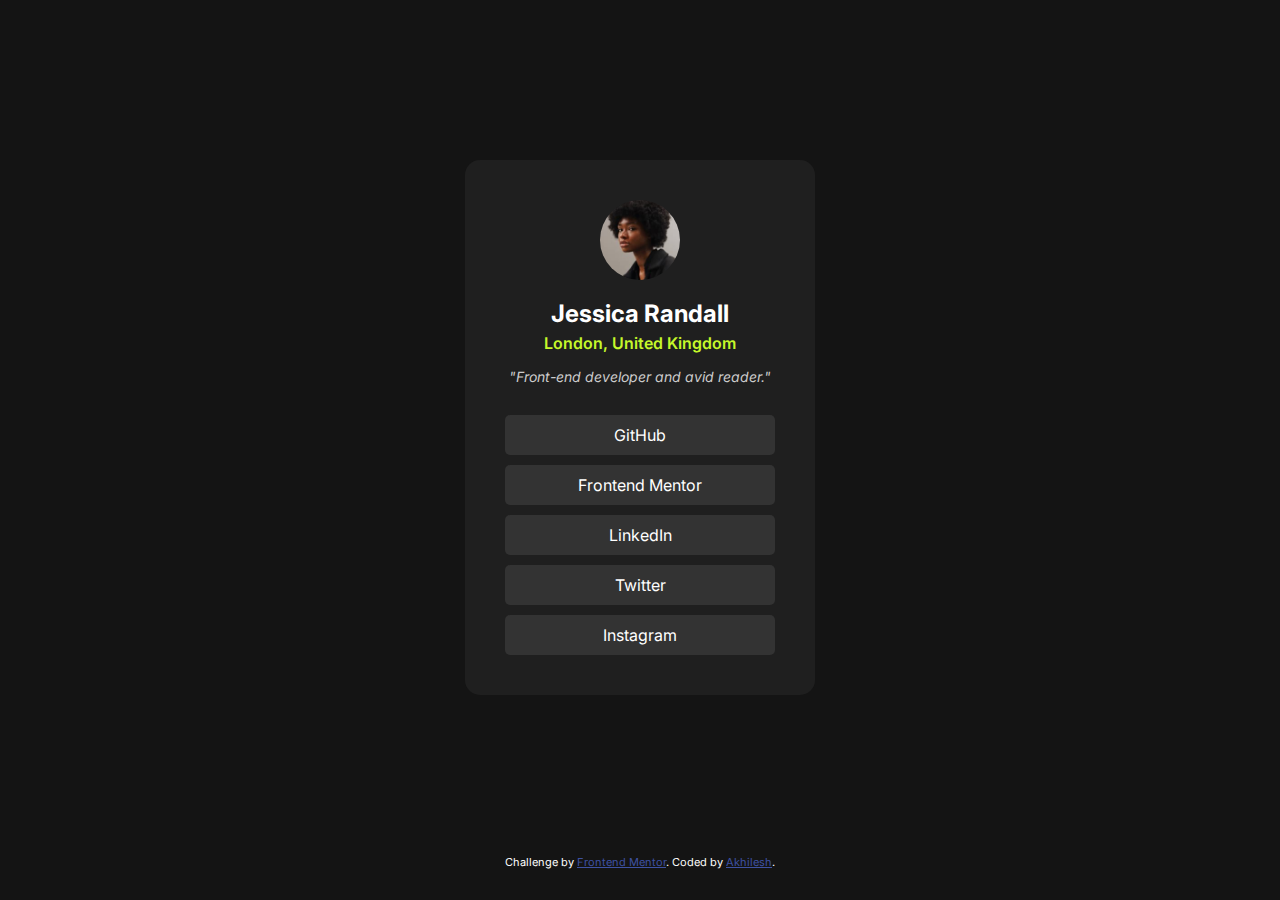
<file: index.html>
<!DOCTYPE html>
<html lang="en">

<head>
  <meta charset="UTF-8">
  <meta name="viewport" content="width=device-width, initial-scale=1.0">
  <!-- displays site properly based on user's device -->

  <link rel="icon" type="image/png" sizes="32x32" href="./assets/images/favicon-32x32.png">

  <title>Frontend Mentor | Social links profile</title>
  <link rel="preconnect" href="https://fonts.google.com/specimen/Inter">
  <!-- Feel free to remove these styles or customise in your own stylesheet 👍 -->

  <link rel="stylesheet" href="./social-links-profile-main/style.css">
</head>

<body>

  <div class="container">
    <div class="profile-card">
      <img src="./social-links-profile-main/assets/images/avatar-jessica.jpeg" alt="Profile Picture"
        class="profile-img">
      <h1 class="name">Jessica Randall</h1>
      <p class="location">London, United Kingdom</p>
      <p class="description">"Front-end developer and avid reader."</p>
      <div class="buttons">
        <button>GitHub</button>
        <button>Frontend Mentor</button>
        <button>LinkedIn</button>
        <button>Twitter</button>
        <button>Instagram</button>
      </div>
    </div>
  </div>

  <div class="attribution">
    Challenge by <a href="https://www.frontendmentor.io?ref=challenge" target="_blank">Frontend Mentor</a>.
    Coded by <a href="https://github.com/codingexport">Akhilesh</a>.
  </div>

</body>

</html>
</file>
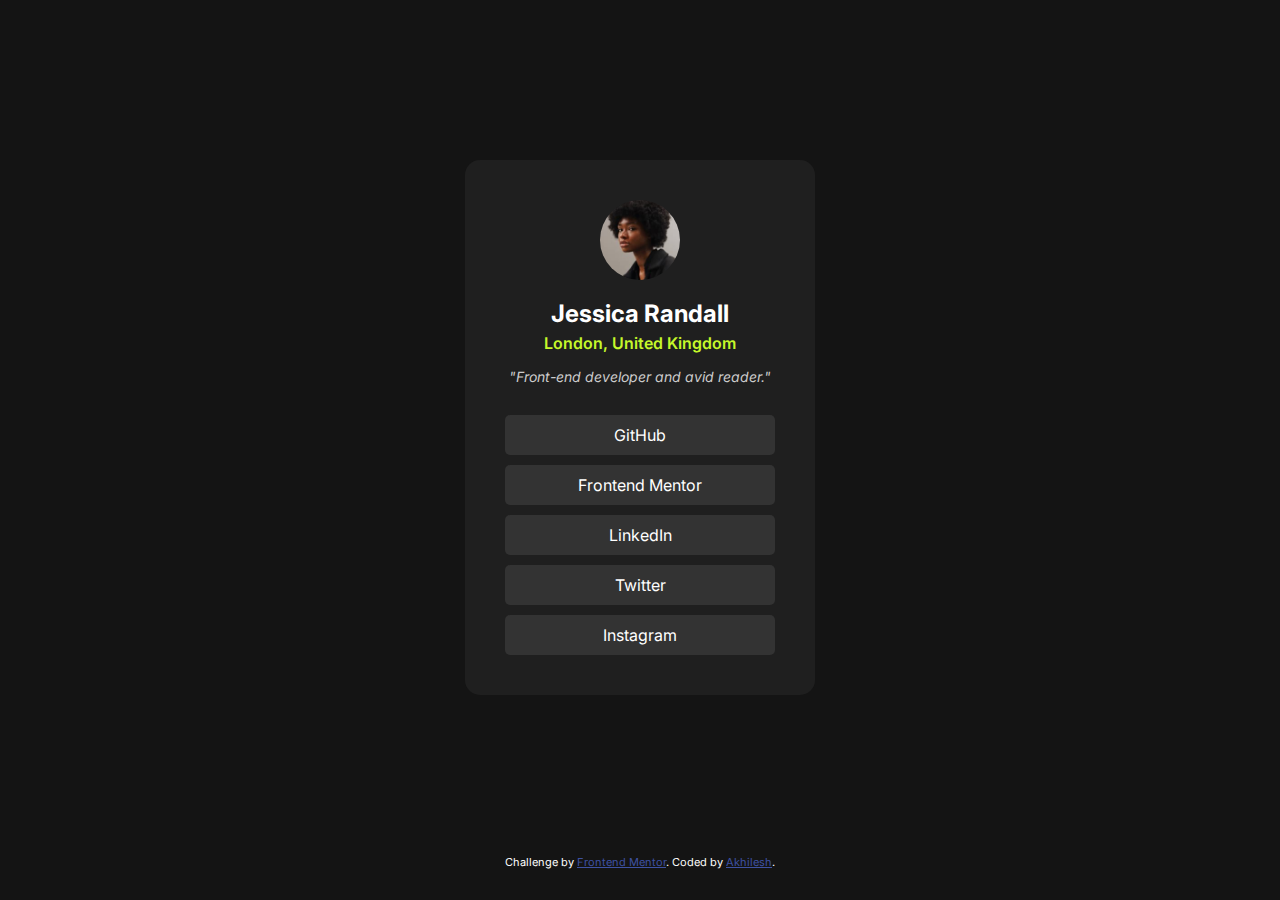
<file: social-links-profile-main/index.html>
<!DOCTYPE html>
<html lang="en">

<head>
  <meta charset="UTF-8">
  <meta name="viewport" content="width=device-width, initial-scale=1.0">
  <!-- displays site properly based on user's device -->

  <link rel="icon" type="image/png" sizes="32x32" href="./assets/images/favicon-32x32.png">

  <title>Frontend Mentor | Social links profile</title>
  <link rel="preconnect" href="https://fonts.google.com/specimen/Inter">
  <!-- Feel free to remove these styles or customise in your own stylesheet 👍 -->

  <link rel="stylesheet" href="style.css">
</head>

<body>

  <div class="container">
    <div class="profile-card">
      <img src="assets/images/avatar-jessica.jpeg" alt="Profile Picture" class="profile-img">
      <h1 class="name">Jessica Randall</h1>
      <p class="location">London, United Kingdom</p>
      <p class="description">"Front-end developer and avid reader."</p>
      <div class="buttons">
        <button>GitHub</button>
        <button>Frontend Mentor</button>
        <button>LinkedIn</button>
        <button>Twitter</button>
        <button>Instagram</button>
      </div>
    </div>
  </div>

  <div class="attribution">
    Challenge by <a href="https://www.frontendmentor.io?ref=challenge" target="_blank">Frontend Mentor</a>.
    Coded by <a href="https://github.com/codingexport">Akhilesh</a>.
  </div>

</body>

</html>
</file>
<file: social-links-profile-main/style.css>
@import url('https://fonts.googleapis.com/css2?family=Bangers&family=Great+Vibes&family=Inter:ital,opsz,wght@0,14..32,100..900;1,14..32,100..900&display=swap');
* {
    margin: 0;
    padding: 0;
    box-sizing: border-box;
}
body {
    height: 100vh;
    max-width: 1440px;
    background-color: hsl(0, 0%, 8%);
    font-family: "Inter", serif;
}

.container {
    display: flex;
    justify-content: center;
    align-items: center;
    width: 100%;
    height: 95%;
    padding: 20px;
}

.profile-card {
    background-color:  hsl(0, 0%, 12%);
    padding: 40px;
    border-radius: 15px;
    text-align: center;
    width: 350px;
}

.profile-img {
    width: 80px;
    height: 80px;
    border-radius: 50%;
    margin-bottom: 15px;
}

.name {
    color: #fff;
    font-size: 24px;
    font-weight: 700;
    font-family: "Inter", serif;
    margin-bottom: 5px;
}

.location {
    color: hsl(75, 94%, 57%);
    font-size: 16px;
    font-weight: 600;
    font-family: "Inter", serif;
    margin-bottom: 15px;
}

.description {
    color: #ccc;
    font-size: 14px;
    font-weight: 400;
    margin-bottom: 20px;
    font-style: italic;
}

.buttons button {
    background-color:  hsl(0, 0%, 20%);
    color: #fff;
    border: none;
    border-radius: 5px;
    padding: 10px;
    width: 100%;
    margin-top: 10px;
    cursor: pointer;
    font-size: 16px;
    font-family: "Inter", serif;
}

.buttons button:hover {
    background-color: hsl(75, 94%, 57%);
    color: black;
}
.attribution {
    font-size: 11px;
    text-align: center;
    color: #fff;
  }

  .attribution a {
    color: hsl(228, 45%, 44%);
  }
/* Responsive Design */
@media (max-width: 375px) {
    .profile-card {
        width: 90%;  /* Adjust width for smaller screens */
        padding: 20px;
    }

    .name {
        font-size: 20px;
    }

    .location {
        font-size: 14px;
    }

    .description {
        font-size: 13px;
    }

    .buttons button {
        font-size: 14px;
    }
}
</file>
